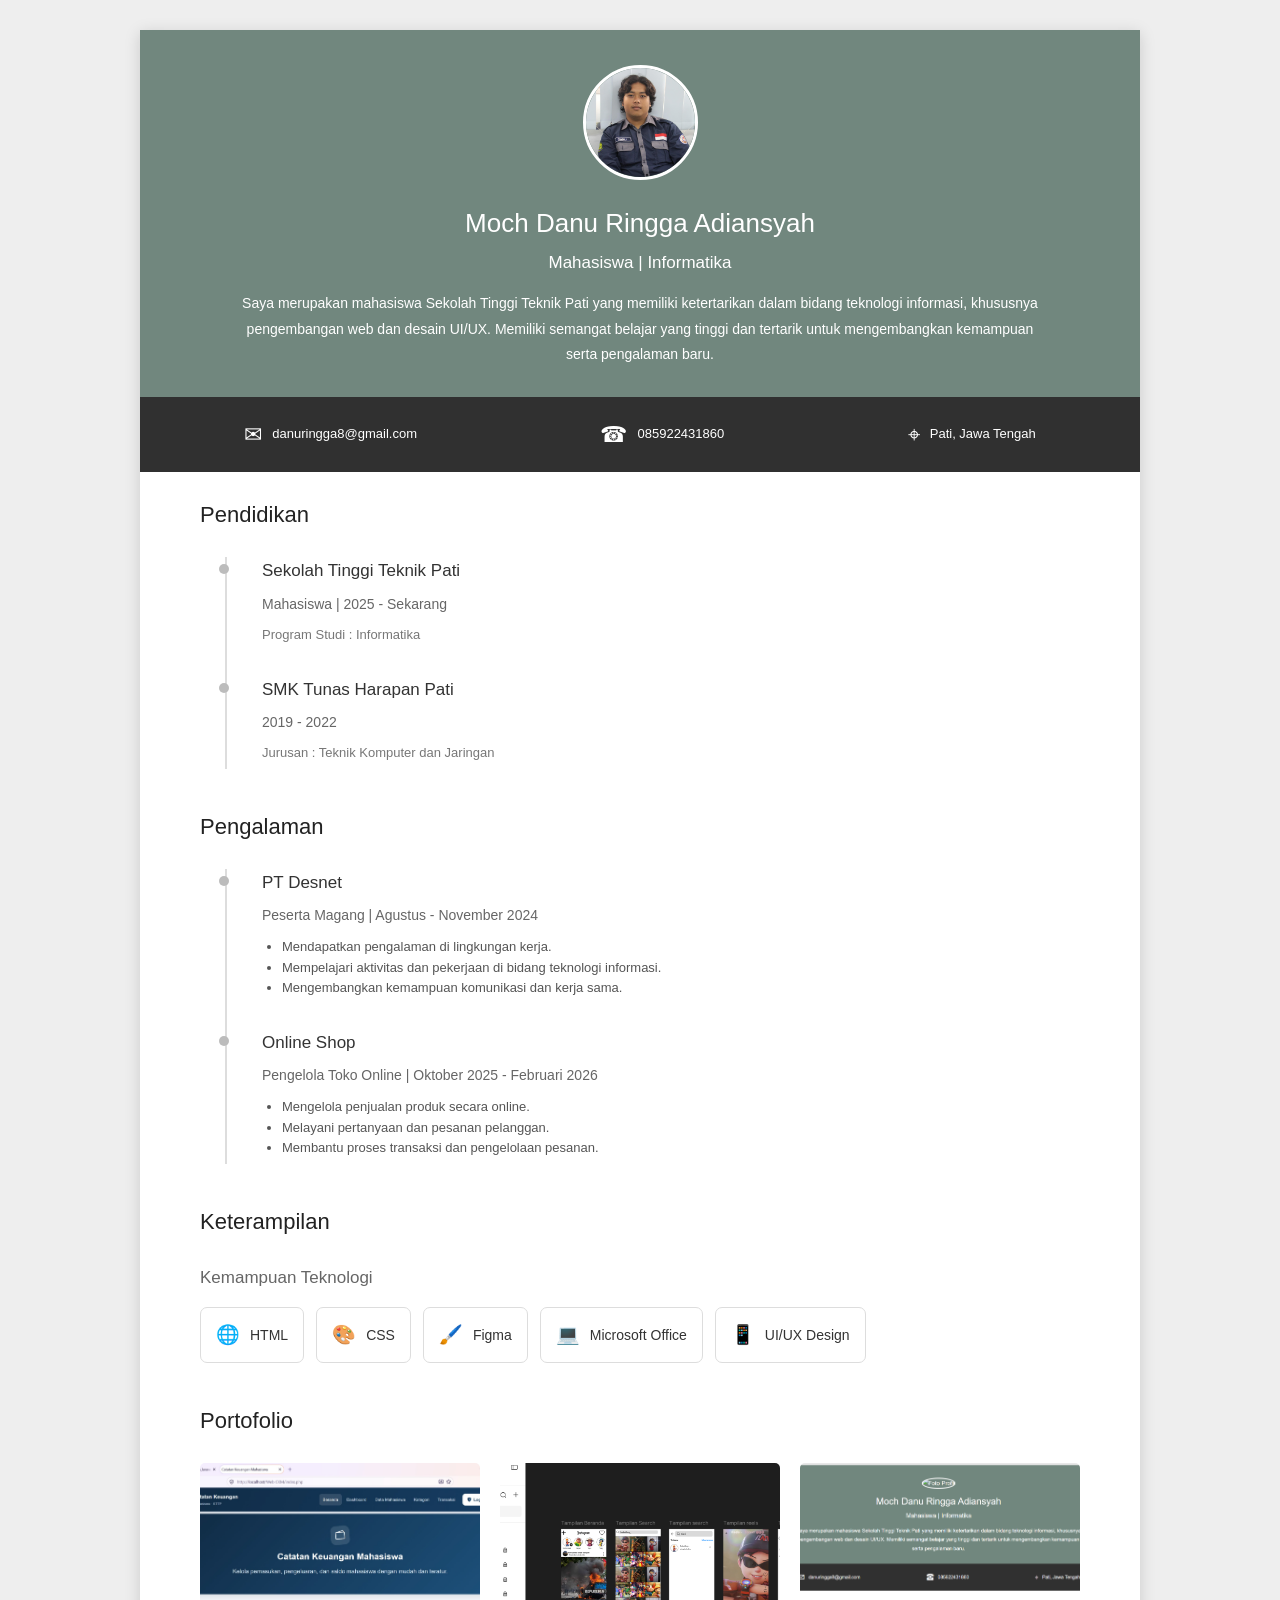
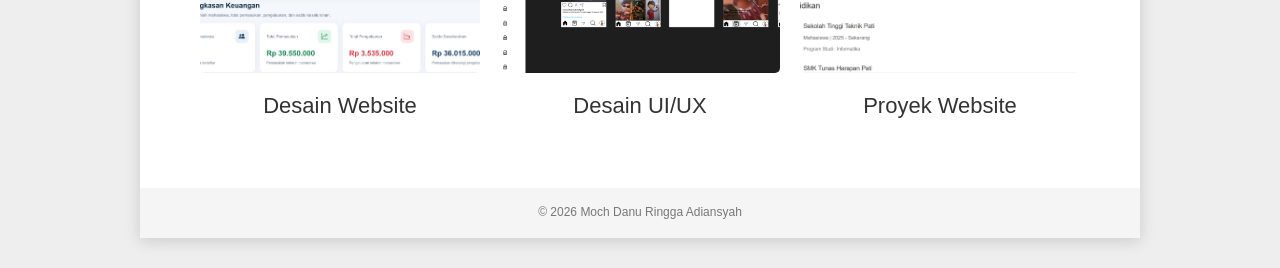
<file: index.html>
<!DOCTYPE html>
<html lang="id">
<head>
    <meta charset="UTF-8">
    <meta name="viewport" content="width=device-width, initial-scale=1.0">
    <title>CV - Moch Danu Ringga Adiansyah</title>
    <link rel="stylesheet" href="style.css">

    <style>
        /* Mengatur 3 portofolio sejajar */
        .portfolio {
            display: grid !important;
            grid-template-columns: repeat(3, 1fr) !important;
            gap: 20px;
            width: 100%;
        }

        .portfolio-item {
            width: 100%;
            display: flex;
            flex-direction: column;
            align-items: center;
            text-align: center;
        }

        .portfolio-item img {
            display: block;
            width: 100%;
            height: 210px;
            object-fit: cover;
        }

        .portfolio-item h3 {
            width: 100%;
            text-align: center;
            margin-top: 15px;
            font-size: 22px;
            font-weight: normal;
        }
        </style>
    </head>

<body>

    <div class="cv-container">

        <!-- HEADER / PROFIL -->
        <header class="header">

            <img src="images/pp.jpeg" alt="Foto Profil" class="profile-img">

            <h1>Moch Danu Ringga Adiansyah</h1>

            <h3>Mahasiswa | Informatika</h3>

            <p>
                Saya merupakan mahasiswa Sekolah Tinggi Teknik Pati
                yang memiliki ketertarikan dalam bidang teknologi informasi,
                khususnya pengembangan web dan desain UI/UX.
                Memiliki semangat belajar yang tinggi dan tertarik
                untuk mengembangkan kemampuan serta pengalaman baru.
            </p>

        </header>

        <!-- KONTAK -->
        <section class="contact">

            <div class="contact-item">
                <span>✉</span>
                <p><a href="mailto:danuringga8@gmail.com">danuringga8@gmail.com</a></p>
            </div>

            <div class="contact-item">
                <span>☎</span>
                <p>085922431860</p>
            </div>

            <div class="contact-item">
                <span>⌖</span>
                <p>Pati, Jawa Tengah</p>
            </div>

        </section>

        <!-- ISI CV -->
        <main class="content">

            <!-- PENDIDIKAN -->
            <section class="section">

                <h2>Pendidikan</h2>

                <div class="timeline">

                    <div class="timeline-item">
                        <h3>Sekolah Tinggi Teknik Pati</h3>
                        <h4>Mahasiswa | 2025 - Sekarang</h4>
                        <p>Program Studi : Informatika</p>
                    </div>

                    <div class="timeline-item">
                        <h3>SMK Tunas Harapan Pati</h3>
                        <h4>2019 - 2022</h4>
                        <p>Jurusan : Teknik Komputer dan Jaringan</p>
                    </div>

                </div>

            </section>

            <!-- PENGALAMAN -->
            <section class="section">

                <h2>Pengalaman</h2>

                <div class="timeline">

                    <div class="timeline-item">
                        <h3>PT Desnet</h3>
                        <h4>Peserta Magang | Agustus - November 2024</h4>
                        <ul>
                            <li>Mendapatkan pengalaman di lingkungan kerja.</li>
                            <li>Mempelajari aktivitas dan pekerjaan di bidang teknologi informasi.</li>
                            <li>Mengembangkan kemampuan komunikasi dan kerja sama.</li>
                        </ul>
                    </div>

                    <div class="timeline-item">
                        <h3>Online Shop</h3>
                        <h4>Pengelola Toko Online | Oktober 2025 - Februari 2026</h4>
                        <ul>
                            <li>Mengelola penjualan produk secara online.</li>
                            <li>Melayani pertanyaan dan pesanan pelanggan.</li>
                            <li>Membantu proses transaksi dan pengelolaan pesanan.</li>
                        </ul>
                    </div>

                </div>

            </section>

            <!-- KETERAMPILAN -->
            <section class="section">

                <h2>Keterampilan</h2>

                <h3 class="skill-title">Kemampuan Teknologi</h3>

                <div class="skills">

                    <div class="skill-box">
                        <span>🌐</span>
                        HTML
                    </div>

                    <div class="skill-box">
                        <span>🎨</span>
                        CSS
                    </div>

                    <div class="skill-box">
                        <span>🖌️</span>
                        Figma
                    </div>

                    <div class="skill-box">
                        <span>💻</span>
                        Microsoft Office
                    </div>

                    <div class="skill-box">
                        <span>📱</span>
                        UI/UX Design
                    </div>

                </div>

            </section>

            <!-- PORTOFOLIO -->
            <section class="section">

                <h2>Portofolio</h2>

                <div class="portfolio">

                    <div class="portfolio-item">
                        <img src="images/desainweb.jpeg" alt="Desain Website">
                        <h3>Desain Website</h3>
                    </div>

                    <div class="portfolio-item">
                        <img src="images/uiux.png" alt="Desain UI/UX">
                        <h3>Desain UI/UX</h3>
                    </div>

                    <div class="portfolio-item">
                        <img src="images/proyekweb.png" alt="Proyek Website">
                        <h3>Proyek Website</h3>
                    </div>

                </div>

            </section>

        </main>

        <!-- FOOTER -->
        <footer>
            <p>© 2026 Moch Danu Ringga Adiansyah</p>
        </footer>

    </div>

</body>
</html>
</file>
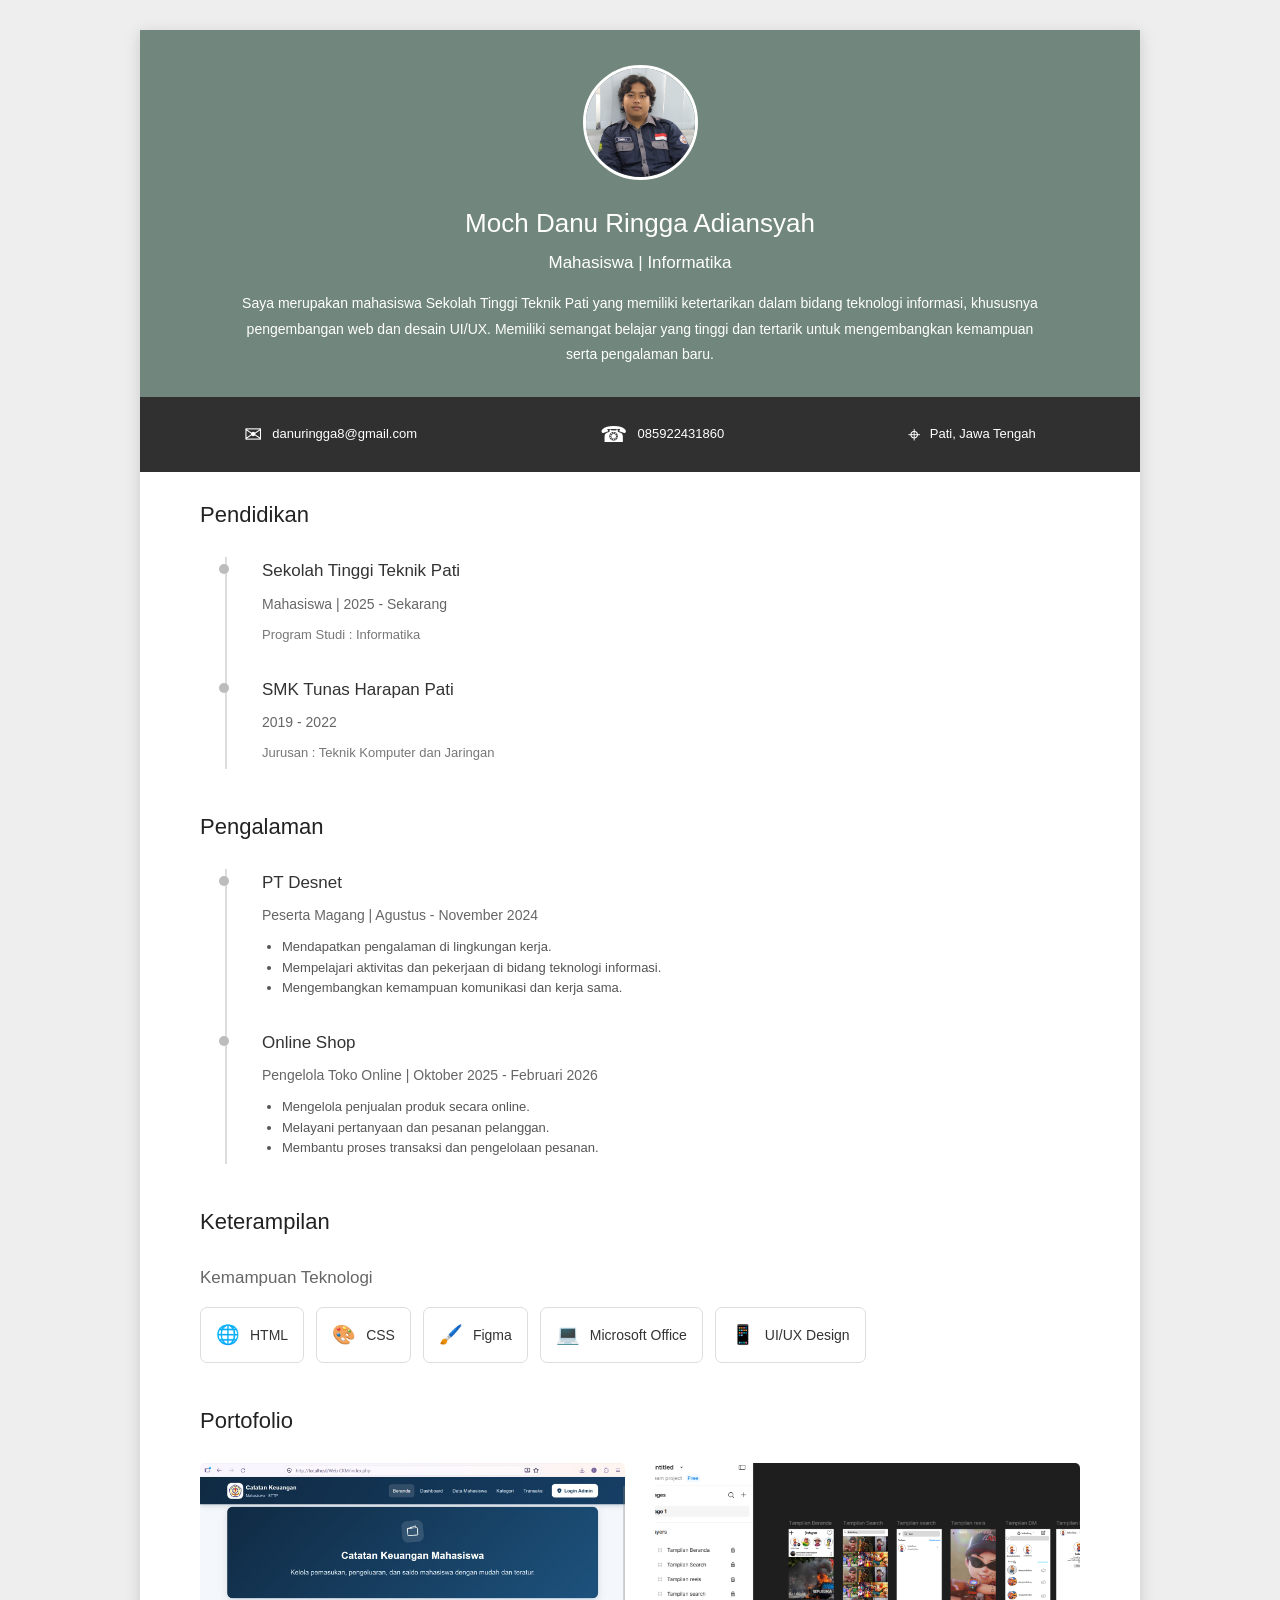
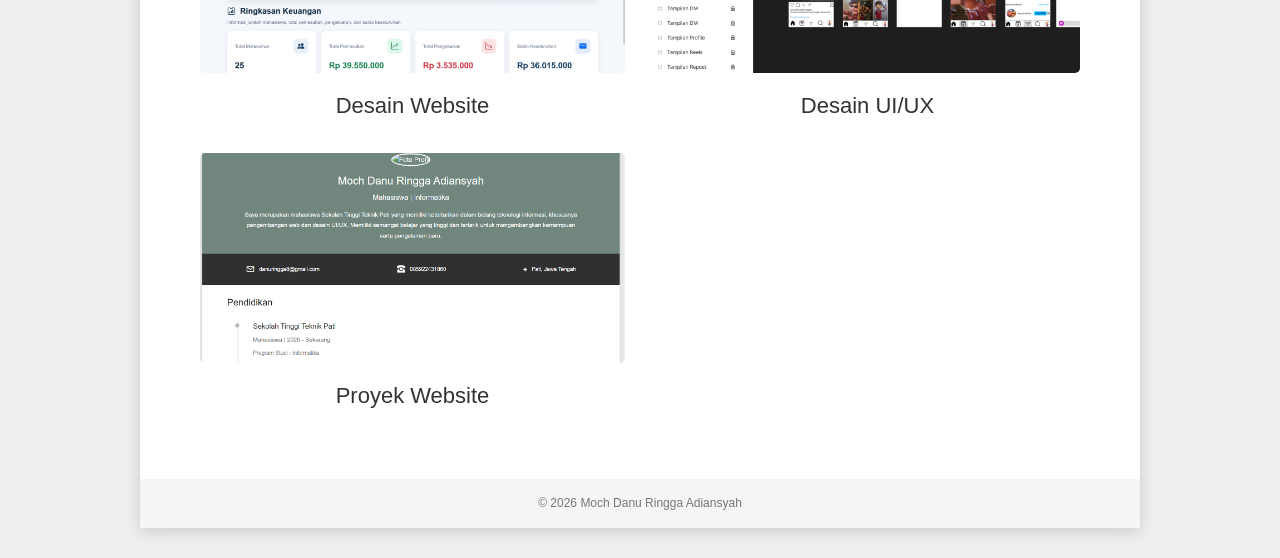
<file: cv.html>
<!DOCTYPE html>
<html lang="id">
<head>
    <meta charset="UTF-8">
    <meta name="viewport" content="width=device-width, initial-scale=1.0">
    <title>CV - Moch Danu Ringga Adiansyah</title>
    <link rel="stylesheet" href="cv.css">

    <style>
        /* Memperbaiki posisi tulisan portofolio */
        .portfolio-item {
            width: 100%;
            text-align: center !important;
        }

        .portfolio-item img {
            display: block;
            width: 100%;
        }

        .portfolio-item h3 {
            display: block;
            width: 100%;
            text-align: center !important;
            margin-top: 15px;
            font-size: 22px;
            font-weight: normal;
        }
    </style>
</head>

<body>

    <div class="cv-container">

        <!-- HEADER / PROFIL -->
        <header class="header">

            <img src="images/pp.jpeg" alt="Foto Profil" class="profile-img">

            <h1>Moch Danu Ringga Adiansyah</h1>

            <h3>Mahasiswa | Informatika</h3>

            <p>
                Saya merupakan mahasiswa Sekolah Tinggi Teknik Pati
                yang memiliki ketertarikan dalam bidang teknologi informasi,
                khususnya pengembangan web dan desain UI/UX.
                Memiliki semangat belajar yang tinggi dan tertarik
                untuk mengembangkan kemampuan serta pengalaman baru.
            </p>

        </header>

        <!-- KONTAK -->
        <section class="contact">

            <div class="contact-item">
                <span>✉</span>
                <p><a href="mailto:danuringga8@gmail.com">danuringga8@gmail.com</a></p>
            </div>

            <div class="contact-item">
                <span>☎</span>
                <p>085922431860</p>
            </div>

            <div class="contact-item">
                <span>⌖</span>
                <p>Pati, Jawa Tengah</p>
            </div>

        </section>

        <!-- ISI CV -->
        <main class="content">

            <!-- PENDIDIKAN -->
            <section class="section">

                <h2>Pendidikan</h2>

                <div class="timeline">

                    <div class="timeline-item">
                        <h3>Sekolah Tinggi Teknik Pati</h3>
                        <h4>Mahasiswa | 2025 - Sekarang</h4>
                        <p>Program Studi : Informatika</p>
                    </div>

                    <div class="timeline-item">
                        <h3>SMK Tunas Harapan Pati</h3>
                        <h4>2019 - 2022</h4>
                        <p>Jurusan : Teknik Komputer dan Jaringan</p>
                    </div>

                </div>

            </section>

            <!-- PENGALAMAN -->
            <section class="section">

                <h2>Pengalaman</h2>

                <div class="timeline">

                    <div class="timeline-item">
                        <h3>PT Desnet</h3>
                        <h4>Peserta Magang | Agustus - November 2024</h4>
                        <ul>
                            <li>Mendapatkan pengalaman di lingkungan kerja.</li>
                            <li>Mempelajari aktivitas dan pekerjaan di bidang teknologi informasi.</li>
                            <li>Mengembangkan kemampuan komunikasi dan kerja sama.</li>
                        </ul>
                    </div>

                    <div class="timeline-item">
                        <h3>Online Shop</h3>
                        <h4>Pengelola Toko Online | Oktober 2025 - Februari 2026</h4>
                        <ul>
                            <li>Mengelola penjualan produk secara online.</li>
                            <li>Melayani pertanyaan dan pesanan pelanggan.</li>
                            <li>Membantu proses transaksi dan pengelolaan pesanan.</li>
                        </ul>
                    </div>

                </div>

            </section>

            <!-- KETERAMPILAN -->
            <section class="section">

                <h2>Keterampilan</h2>

                <h3 class="skill-title">Kemampuan Teknologi</h3>

                <div class="skills">

                    <div class="skill-box">
                        <span>🌐</span>
                        HTML
                    </div>

                    <div class="skill-box">
                        <span>🎨</span>
                        CSS
                    </div>

                    <div class="skill-box">
                        <span>🖌️</span>
                        Figma
                    </div>

                    <div class="skill-box">
                        <span>💻</span>
                        Microsoft Office
                    </div>

                    <div class="skill-box">
                        <span>📱</span>
                        UI/UX Design
                    </div>

                </div>

            </section>

            <!-- PORTOFOLIO -->
            <section class="section">

                <h2>Portofolio</h2>

                <div class="portfolio">

                    <div class="portfolio-item">
                        <img src="images/desainweb.jpeg" alt="Desain Website">
                        <h3>Desain Website</h3>
                    </div>

                    <div class="portfolio-item">
                        <img src="images/uiux.png" alt="Desain UI/UX">
                        <h3>Desain UI/UX</h3>
                    </div>

                    <div class="portfolio-item">
                        <img src="images/proyekweb.png" alt="Proyek Website">
                        <h3>Proyek Website</h3>
                    </div>

                </div>

            </section>

        </main>

        <!-- FOOTER -->
        <footer>
            <p>© 2026 Moch Danu Ringga Adiansyah</p>
        </footer>

    </div>

</body>
</html>
</file>
<file: style.css>
*{
    margin: 0;
    padding: 0;
    box-sizing: border-box;
}

body {
    font-family: Arial, Helvetica, sans-serif;
    background-color: #eeeeee;
    color: #333;
    line-height: 1.6;
}

/* =========================
   CONTAINER CV
========================= */
.cv-container {
    width: 90%;
    max-width: 1000px;
    margin: 30px auto;
    background-color: white;
    box-shadow: 0 3px 15px rgba(0, 0, 0, 0.15);
}

/* =========================
   HEADER
========================= */
.header {
    background-color: #71877e;
    color: white;
    text-align: center;
    padding: 35px 50px 30px;
}

.profile-img {
    width: 115px;
    height: 115px;
    border-radius: 50%;
    object-fit: cover;
    border: 3px solid white;
    margin-bottom: 15px;
}

.header h1 {
    font-size: 26px;
    font-weight: normal;
    margin-bottom: 5px;
}

.header h3 {
    font-size: 17px;
    font-weight: normal;
    margin-bottom: 15px;
}

.header p {
    max-width: 800px;
    margin: auto;
    font-size: 14px;
    line-height: 1.8;
}

/* =========================
   KONTAK
========================= */
.contact {
    background-color: #303030;
    color: white;
    display: flex;
    justify-content: space-around;
    align-items: center;
    flex-wrap: wrap;
    padding: 20px;
    gap: 15px;
}

.contact-item {
    display: flex;
    align-items: center;
    gap: 10px;
}

.contact-item span {
    font-size: 22px;
}

.contact-item p {
    font-size: 13px;
}

.contact-item a {
    color: white;
    text-decoration: none;
}

/* =========================
   BAGIAN KONTEN
========================= */
.content {
    padding: 25px 60px;
}

.section {
    margin-bottom: 40px;
}

.section h2 {
    font-size: 22px;
    font-weight: normal;
    margin-bottom: 25px;
    color: #222;
}

/* =========================
   TIMELINE
========================= */
.timeline {
    border-left: 2px solid #dddddd;
    margin-left: 25px;
    padding-left: 35px;
}

.timeline-item {
    position: relative;
    padding-bottom: 30px;
}

.timeline-item:last-child {
    padding-bottom: 5px;
}

.timeline-item::before {
    content: "";
    position: absolute;
    left: -43px;
    top: 7px;
    width: 10px;
    height: 10px;
    background-color: #bcbcbc;
    border-radius: 50%;
}

.timeline-item h3 {
    font-size: 17px;
    font-weight: normal;
    margin-bottom: 8px;
}

.timeline-item h4 {
    font-size: 14px;
    font-weight: normal;
    color: #666;
    margin-bottom: 10px;
}

.timeline-item p {
    font-size: 13px;
    color: #777;
}

.timeline-item ul {
    padding-left: 20px;
    font-size: 13px;
    color: #555;
}

/* =========================
   KETERAMPILAN
========================= */
.skill-title {
    font-size: 17px;
    font-weight: normal;
    color: #666;
    margin-bottom: 15px;
}

.skills {
    display: flex;
    flex-wrap: wrap;
    gap: 12px;
}

.skill-box {
    display: flex;
    align-items: center;
    gap: 10px;
    padding: 12px 15px;
    border: 1px solid #dddddd;
    border-radius: 7px;
    font-size: 14px;
    background-color: white;
    transition: 0.3s;
}

.skill-box:hover {
    background-color: #71877e;
    color: white;
    transform: translateY(-3px);
}

.skill-box span {
    font-size: 19px;
}

/* =========================
   PORTOFOLIO
========================= */
.portfolio {
    display: grid;
    grid-template-columns: repeat(2, minmax(0, 1fr));
    gap: 30px;
}

.portfolio-item {
    width: 100%;
    display: flex;
    flex-direction: column;
    align-items: center;
    justify-content: flex-start;
    text-align: center !important;
}

.portfolio-item img {
    display: block;
    width: 100%;
    height: 210px;
    object-fit: cover;
    border-radius: 5px;
    transition: 0.3s;
}

.portfolio-item img:hover {
    transform: scale(1.03);
}

.portfolio-item h3 {
    display: block;
    width: 100%;
    margin-top: 15px;
    margin-bottom: 0;
    font-size: 22px;
    font-weight: normal;
    text-align: center !important;
}

/* =========================
   FOOTER
========================= */
footer {
    background-color: #f5f5f5;
    text-align: center;
    padding: 15px;
    color: #777;
    font-size: 12px;
}

/* =========================
   RESPONSIVE HP
========================= */
@media screen and (max-width: 600px) {

    .cv-container {
        width: 95%;
        margin: 15px auto;
    }

    .header {
        padding: 25px 20px;
    }

    .header h1 {
        font-size: 21px;
    }

    .header p {
        font-size: 13px;
    }

    .contact {
        flex-direction: column;
        align-items: flex-start;
        padding-left: 25px;
    }

    .content {
        padding: 25px 20px;
    }

    .portfolio {
        grid-template-columns: 1fr;
        gap: 25px;
    }

    .portfolio-item {
        align-items: center;
        text-align: center !important;
    }

    .portfolio-item img {
        height: 180px;
    }

    .portfolio-item h3 {
        width: 100%;
        font-size: 19px;
        text-align: center !important;
    }

    .skills {
        gap: 8px;
    }

    .skill-box {
        font-size: 12px;
        padding: 9px;
    }
}
</file>
<file: cv.css>
*{
    margin: 0;
    padding: 0;
    box-sizing: border-box;
}

body {
    font-family: Arial, Helvetica, sans-serif;
    background-color: #eeeeee;
    color: #333;
    line-height: 1.6;
}

/* =========================
   CONTAINER CV
========================= */
.cv-container {
    width: 90%;
    max-width: 1000px;
    margin: 30px auto;
    background-color: white;
    box-shadow: 0 3px 15px rgba(0, 0, 0, 0.15);
}

/* =========================
   HEADER
========================= */
.header {
    background-color: #71877e;
    color: white;
    text-align: center;
    padding: 35px 50px 30px;
}

.profile-img {
    width: 115px;
    height: 115px;
    border-radius: 50%;
    object-fit: cover;
    border: 3px solid white;
    margin-bottom: 15px;
}

.header h1 {
    font-size: 26px;
    font-weight: normal;
    margin-bottom: 5px;
}

.header h3 {
    font-size: 17px;
    font-weight: normal;
    margin-bottom: 15px;
}

.header p {
    max-width: 800px;
    margin: auto;
    font-size: 14px;
    line-height: 1.8;
}

/* =========================
   KONTAK
========================= */
.contact {
    background-color: #303030;
    color: white;
    display: flex;
    justify-content: space-around;
    align-items: center;
    flex-wrap: wrap;
    padding: 20px;
    gap: 15px;
}

.contact-item {
    display: flex;
    align-items: center;
    gap: 10px;
}

.contact-item span {
    font-size: 22px;
}

.contact-item p {
    font-size: 13px;
}

.contact-item a {
    color: white;
    text-decoration: none;
}

/* =========================
   BAGIAN KONTEN
========================= */
.content {
    padding: 25px 60px;
}

.section {
    margin-bottom: 40px;
}

.section h2 {
    font-size: 22px;
    font-weight: normal;
    margin-bottom: 25px;
    color: #222;
}

/* =========================
   TIMELINE
========================= */
.timeline {
    border-left: 2px solid #dddddd;
    margin-left: 25px;
    padding-left: 35px;
}

.timeline-item {
    position: relative;
    padding-bottom: 30px;
}

.timeline-item:last-child {
    padding-bottom: 5px;
}

.timeline-item::before {
    content: "";
    position: absolute;
    left: -43px;
    top: 7px;
    width: 10px;
    height: 10px;
    background-color: #bcbcbc;
    border-radius: 50%;
}

.timeline-item h3 {
    font-size: 17px;
    font-weight: normal;
    margin-bottom: 8px;
}

.timeline-item h4 {
    font-size: 14px;
    font-weight: normal;
    color: #666;
    margin-bottom: 10px;
}

.timeline-item p {
    font-size: 13px;
    color: #777;
}

.timeline-item ul {
    padding-left: 20px;
    font-size: 13px;
    color: #555;
}

/* =========================
   KETERAMPILAN
========================= */
.skill-title {
    font-size: 17px;
    font-weight: normal;
    color: #666;
    margin-bottom: 15px;
}

.skills {
    display: flex;
    flex-wrap: wrap;
    gap: 12px;
}

.skill-box {
    display: flex;
    align-items: center;
    gap: 10px;
    padding: 12px 15px;
    border: 1px solid #dddddd;
    border-radius: 7px;
    font-size: 14px;
    background-color: white;
    transition: 0.3s;
}

.skill-box:hover {
    background-color: #71877e;
    color: white;
    transform: translateY(-3px);
}

.skill-box span {
    font-size: 19px;
}

/* =========================
   PORTOFOLIO
========================= */
.portfolio {
    display: grid;
    grid-template-columns: repeat(2, minmax(0, 1fr));
    gap: 30px;
}

.portfolio-item {
    width: 100%;
    display: flex;
    flex-direction: column;
    align-items: center;
    justify-content: flex-start;
    text-align: center !important;
}

.portfolio-item img {
    display: block;
    width: 100%;
    height: 210px;
    object-fit: cover;
    border-radius: 5px;
    transition: 0.3s;
}

.portfolio-item img:hover {
    transform: scale(1.03);
}

.portfolio-item h3 {
    display: block;
    width: 100%;
    margin-top: 15px;
    margin-bottom: 0;
    font-size: 22px;
    font-weight: normal;
    text-align: center !important;
}

/* =========================
   FOOTER
========================= */
footer {
    background-color: #f5f5f5;
    text-align: center;
    padding: 15px;
    color: #777;
    font-size: 12px;
}

/* =========================
   RESPONSIVE HP
========================= */
@media screen and (max-width: 600px) {

    .cv-container {
        width: 95%;
        margin: 15px auto;
    }

    .header {
        padding: 25px 20px;
    }

    .header h1 {
        font-size: 21px;
    }

    .header p {
        font-size: 13px;
    }

    .contact {
        flex-direction: column;
        align-items: flex-start;
        padding-left: 25px;
    }

    .content {
        padding: 25px 20px;
    }

    .portfolio {
        grid-template-columns: 1fr;
        gap: 25px;
    }

    .portfolio-item {
        align-items: center;
        text-align: center !important;
    }

    .portfolio-item img {
        height: 180px;
    }

    .portfolio-item h3 {
        width: 100%;
        font-size: 19px;
        text-align: center !important;
    }

    .skills {
        gap: 8px;
    }

    .skill-box {
        font-size: 12px;
        padding: 9px;
    }
}
</file>
